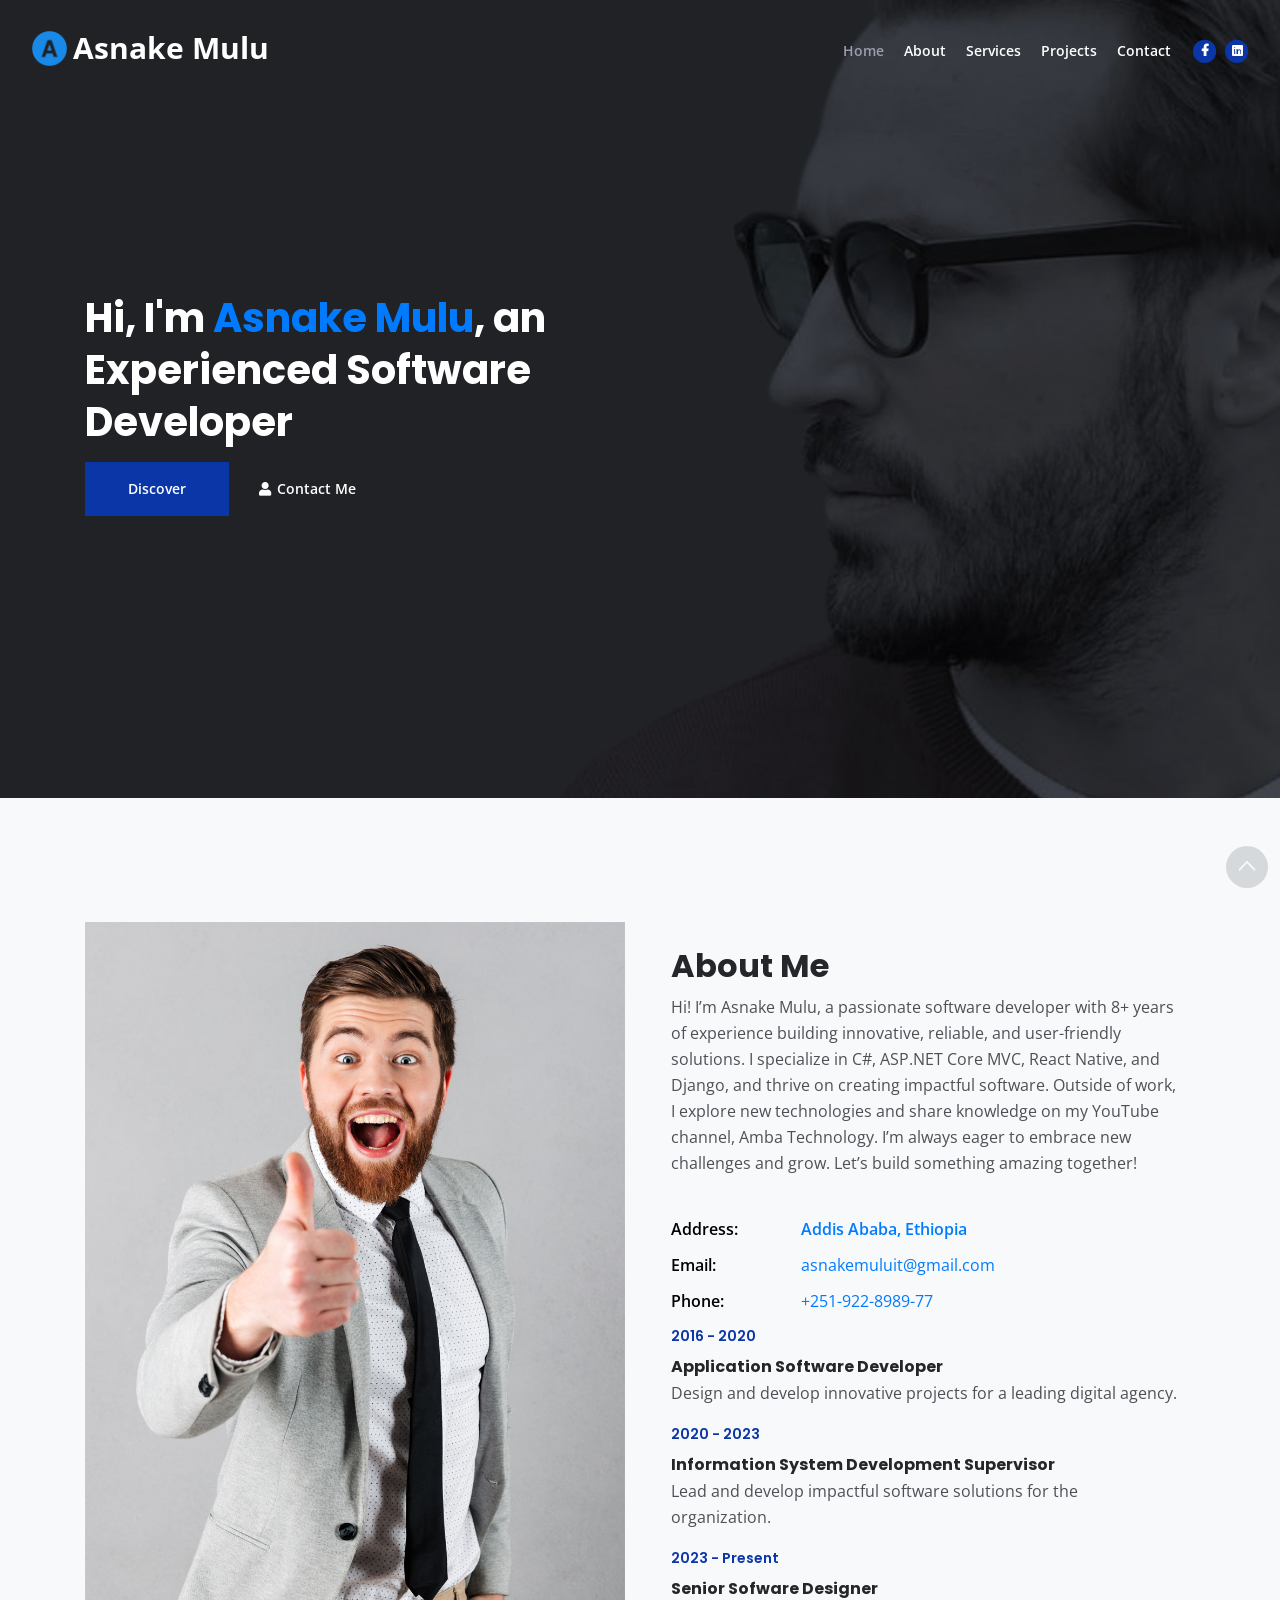
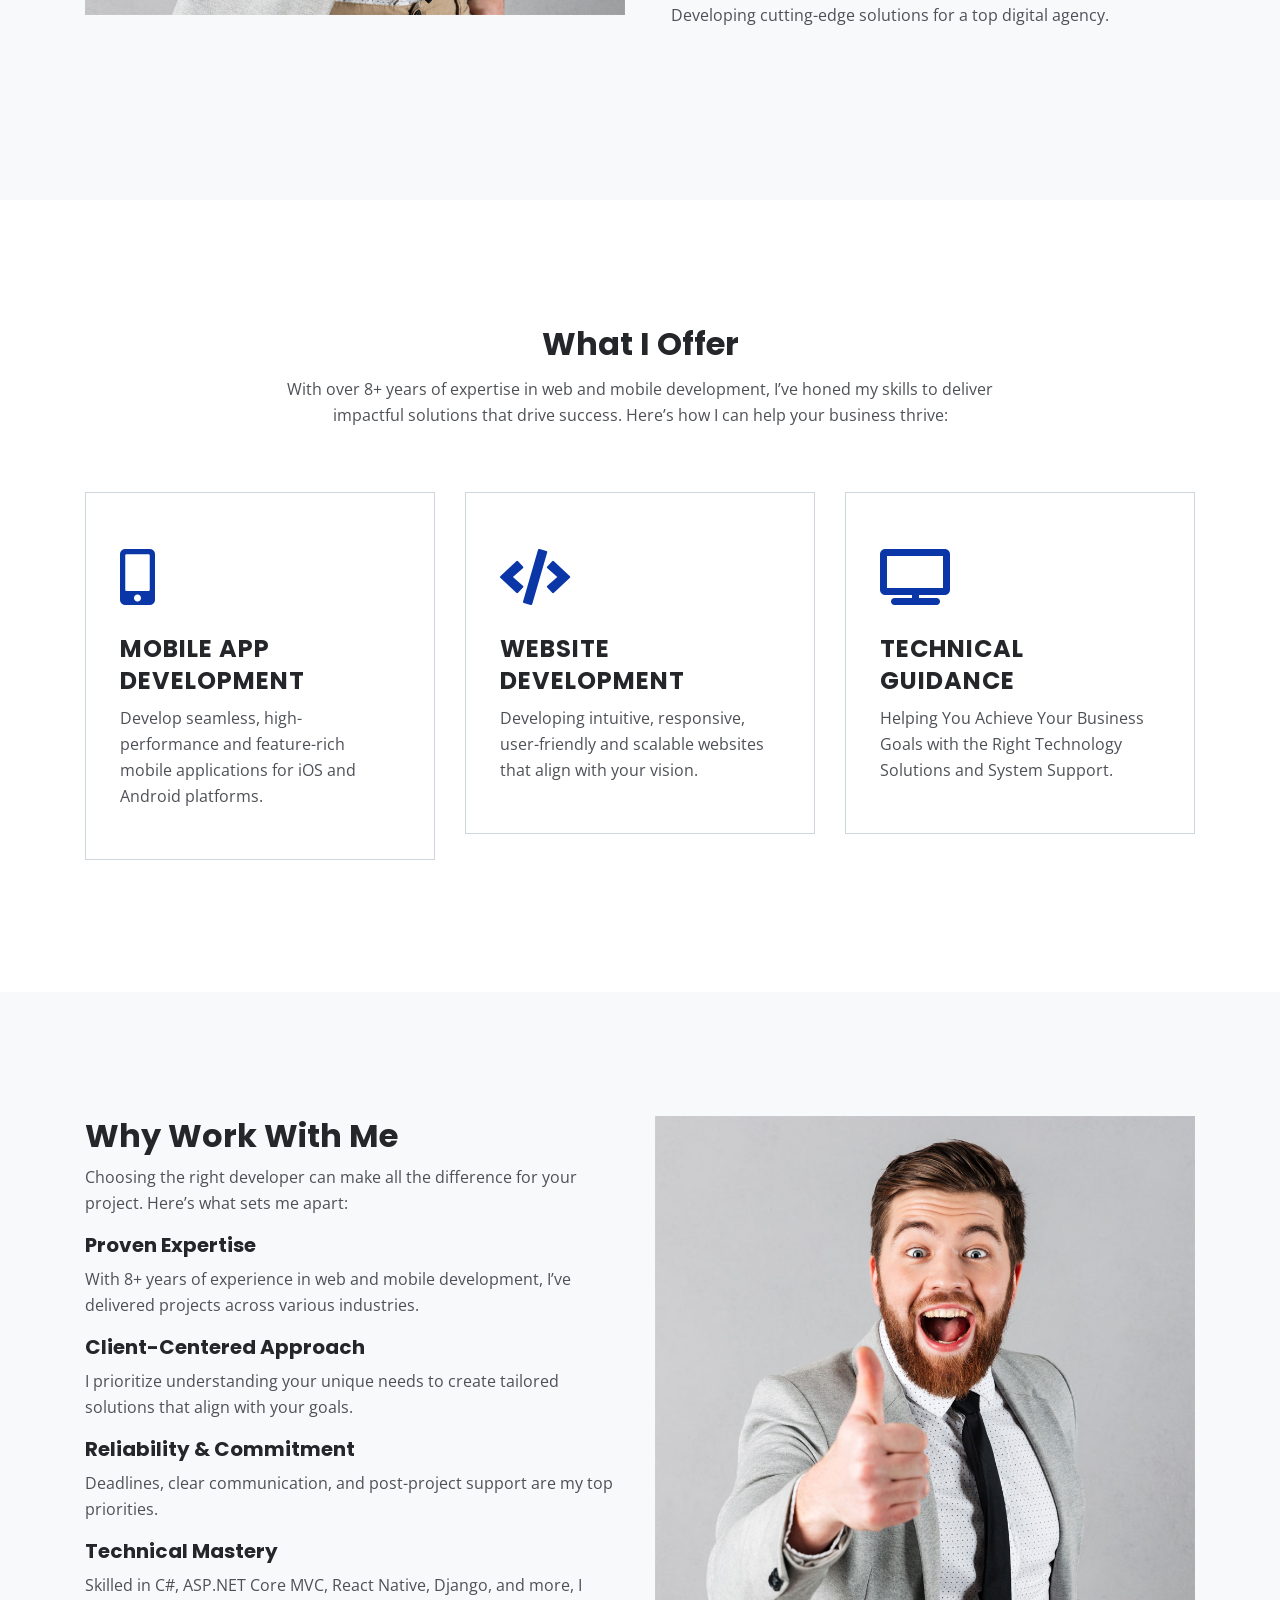
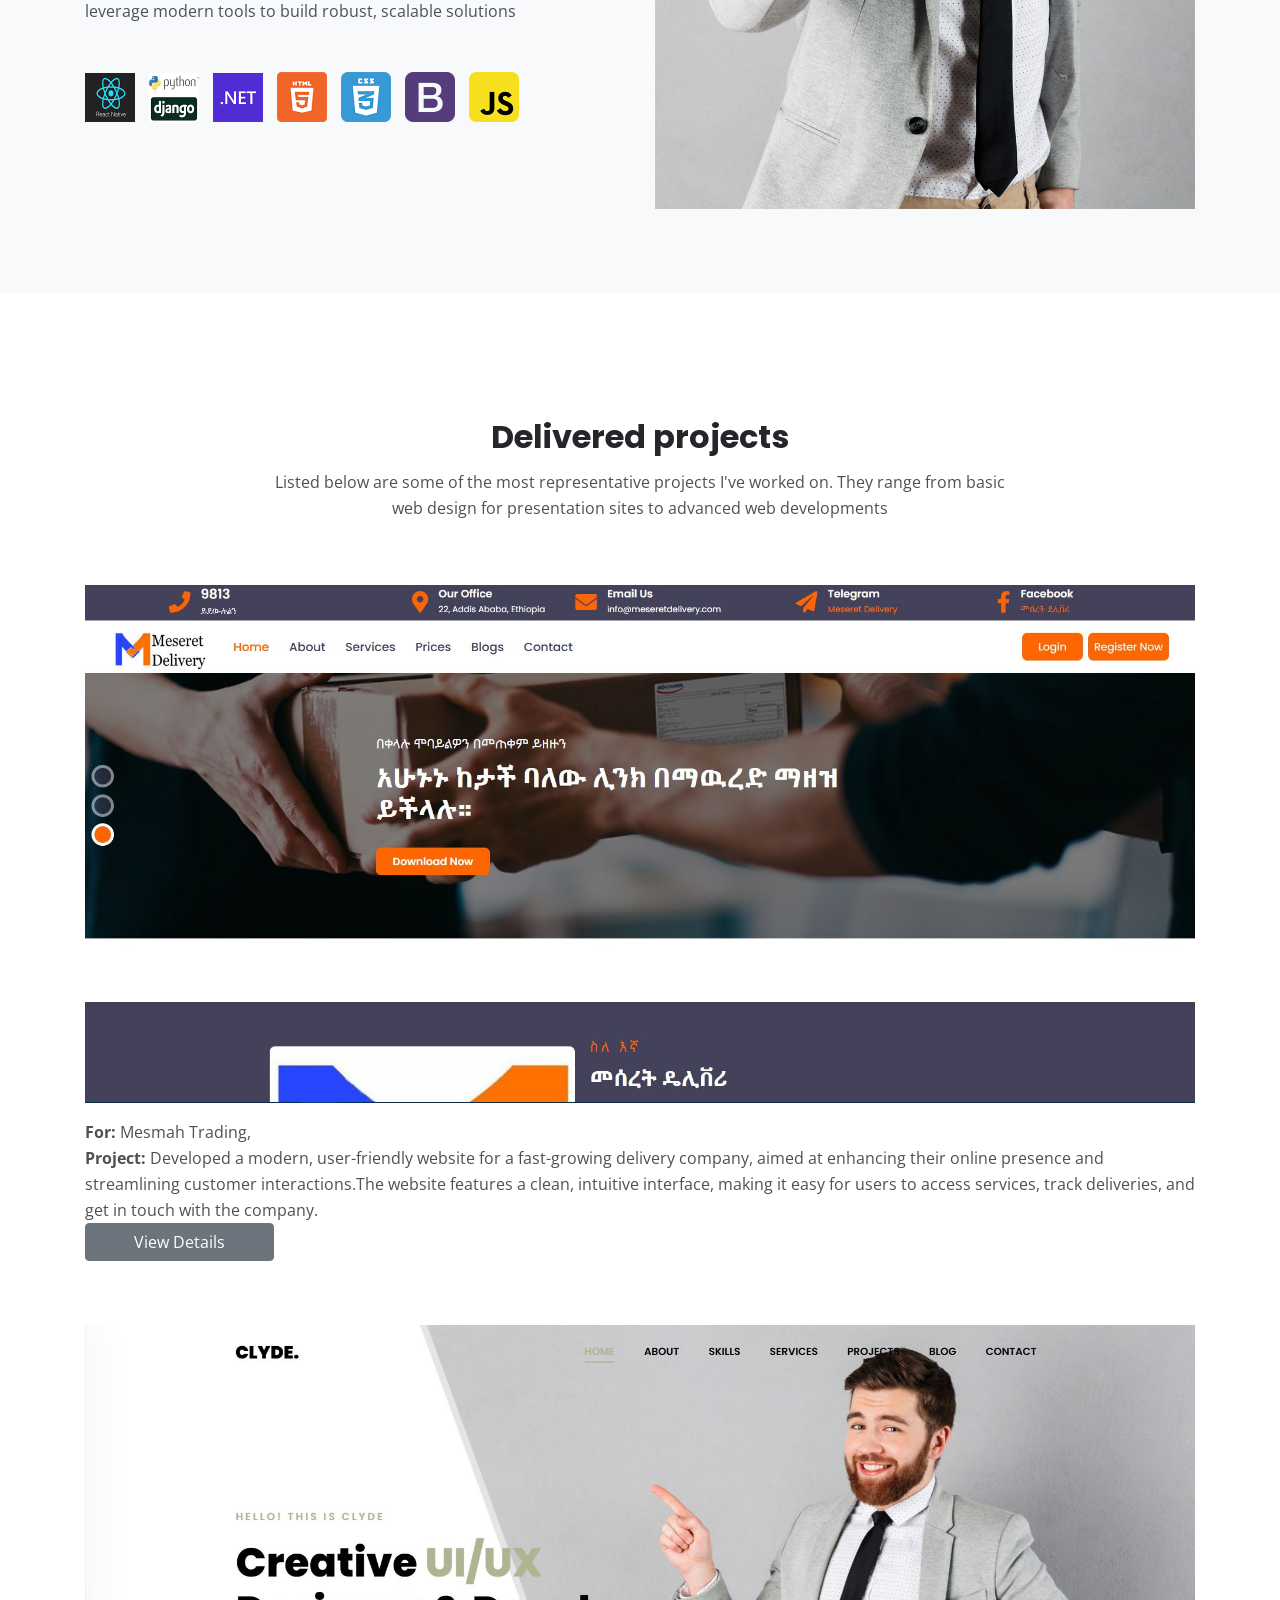
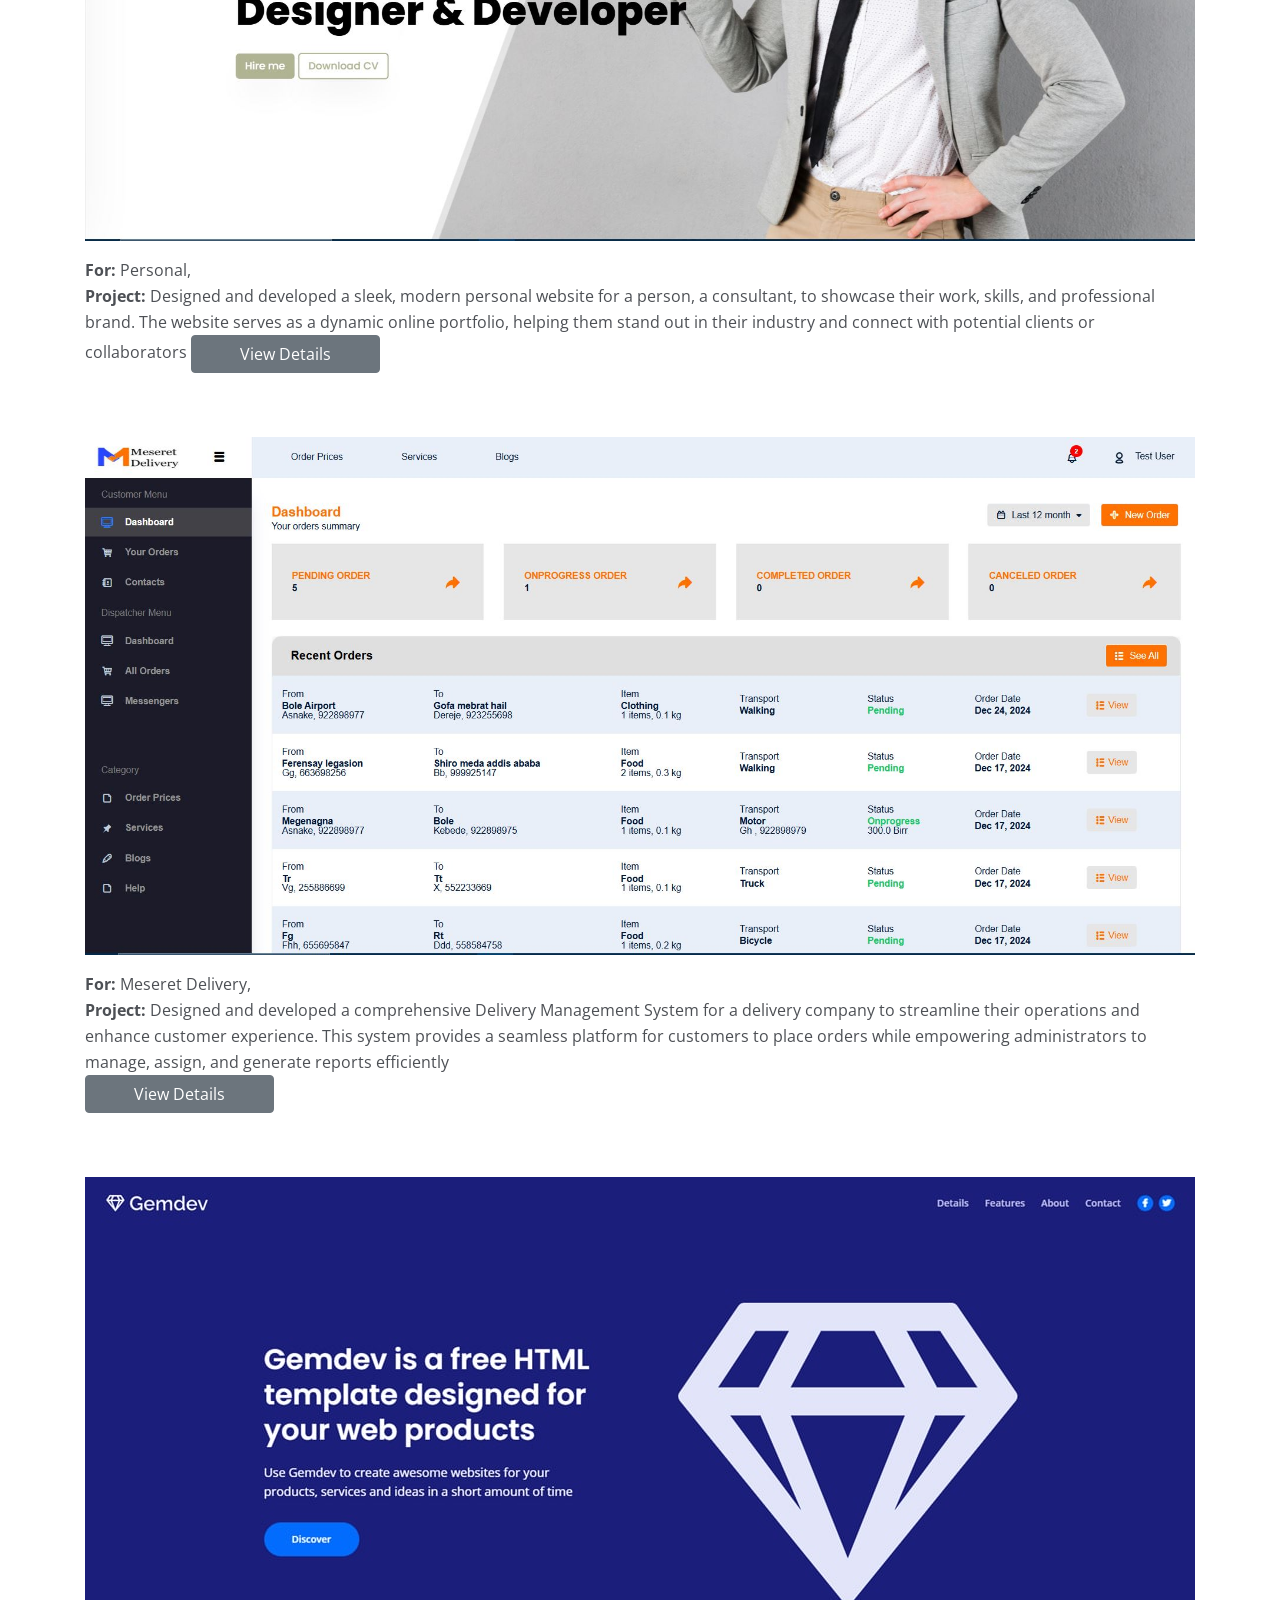
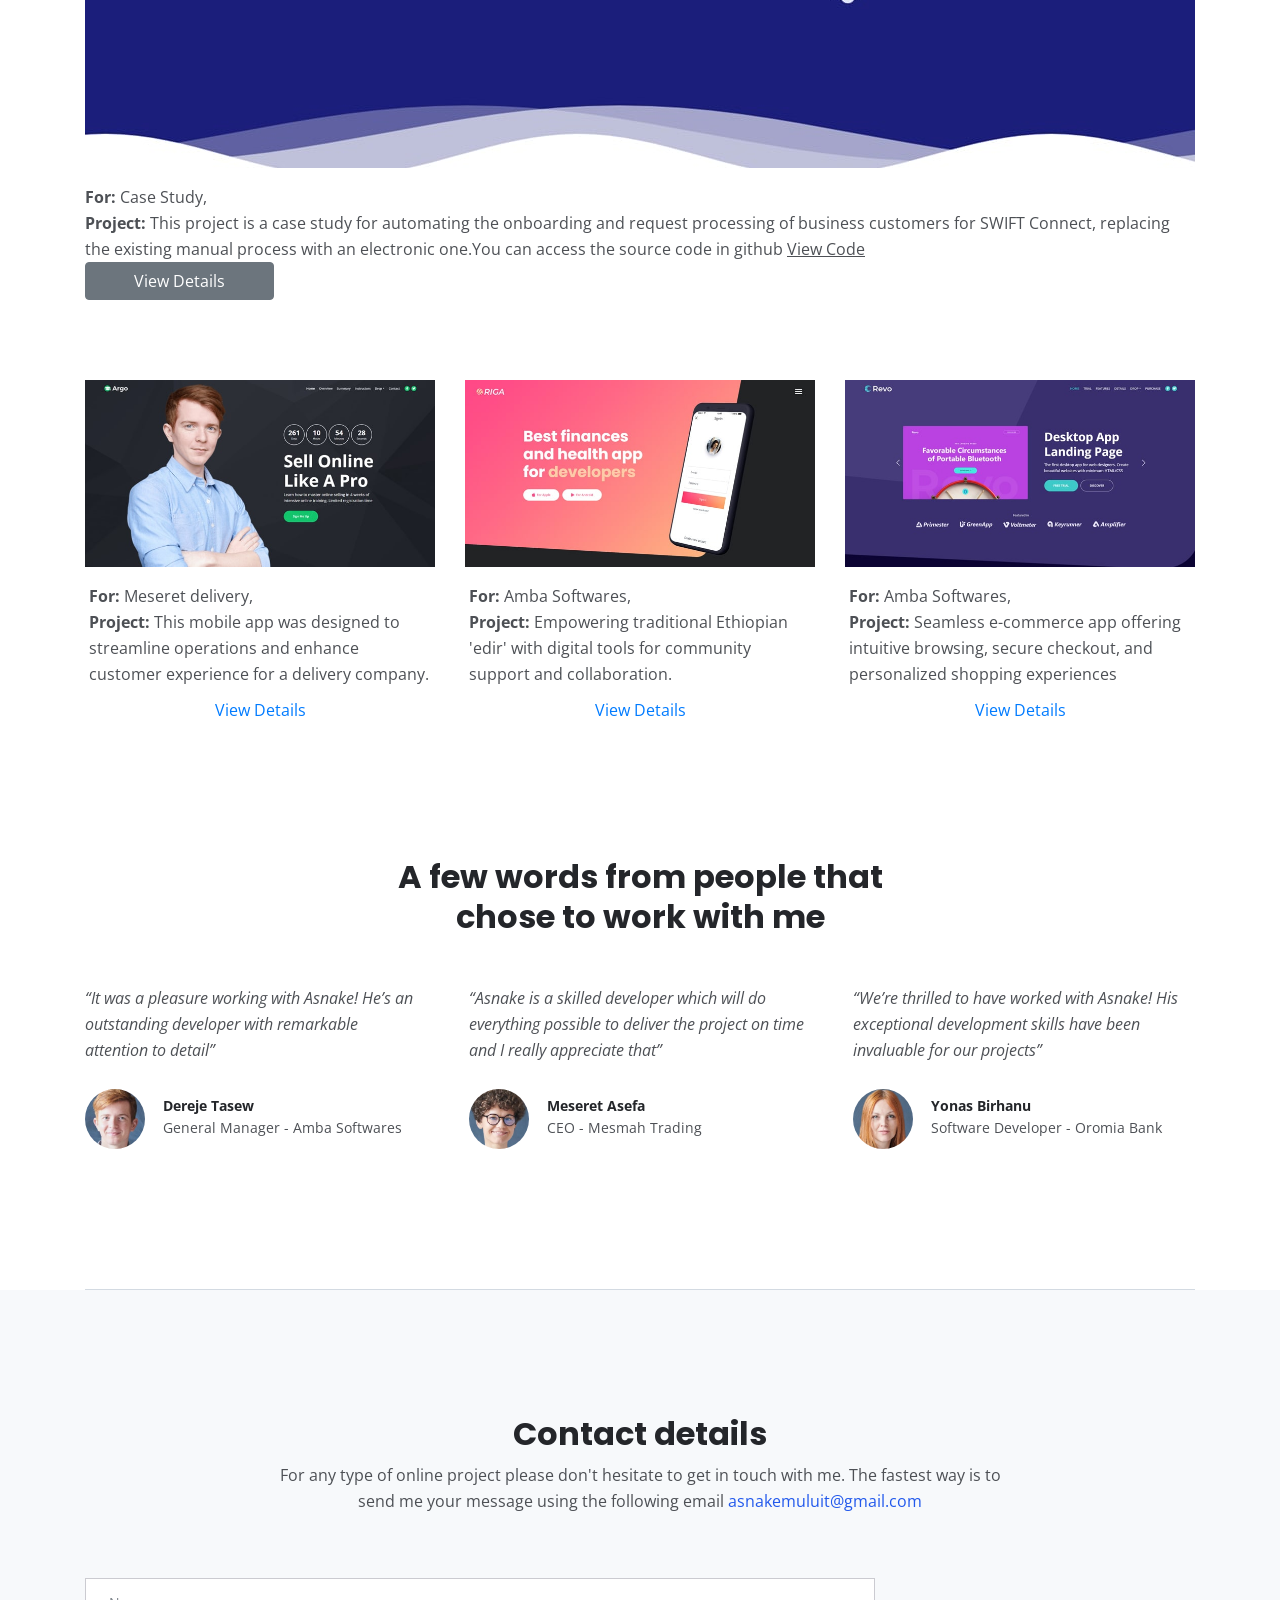
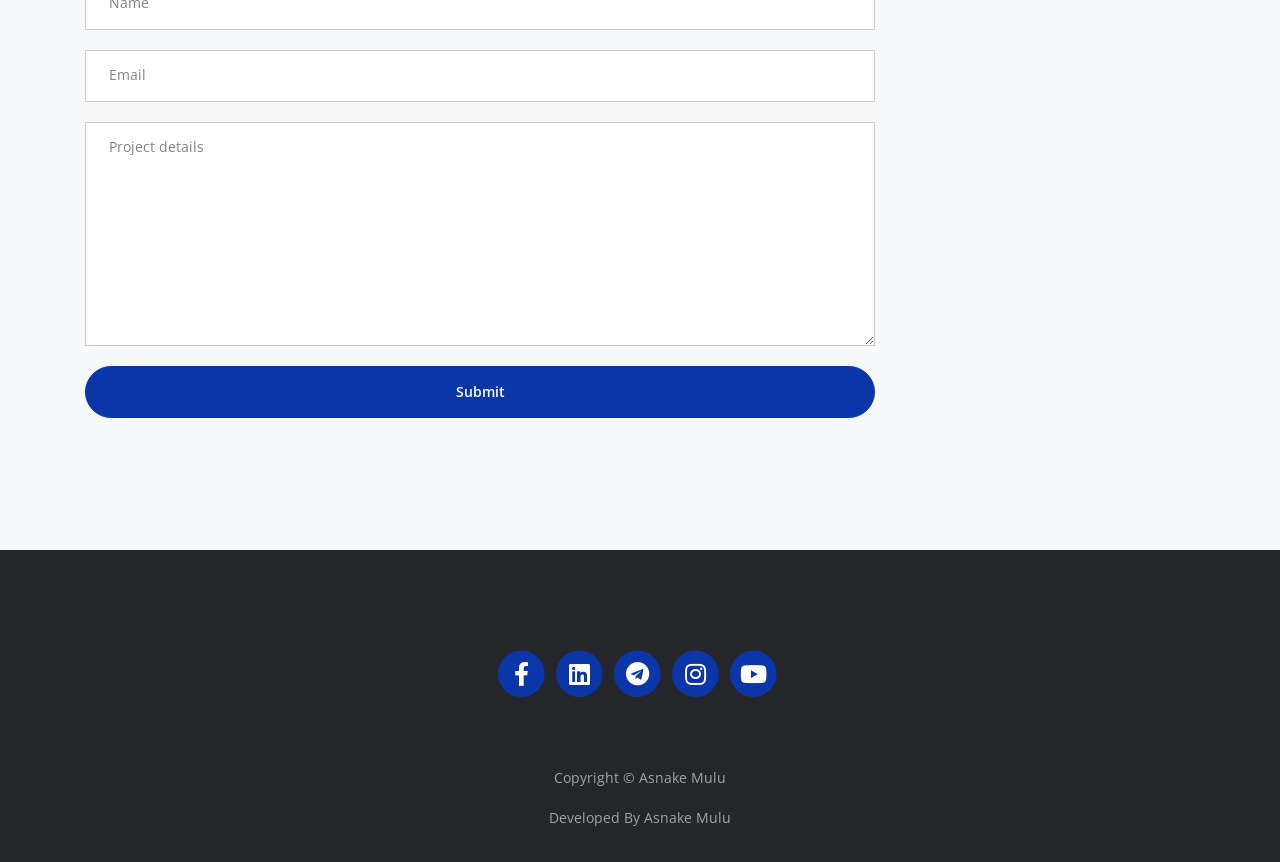
<file: index.html>
<!DOCTYPE html>
<html lang="en">

<head>
    <meta charset="utf-8">
    <meta name="viewport" content="width=device-width, initial-scale=1, shrink-to-fit=no">

    <!-- SEO Meta Tags -->
    <meta name="description" content="Your description">
    <meta name="author" content="Your name">

    <!-- OG Meta Tags to improve the way the post looks when you share the page on Facebook, Twitter, LinkedIn -->
    <meta property="og:site_name" content="" /> <!-- website name -->
    <meta property="og:site" content="" /> <!-- website link -->
    <meta property="og:title" content="" /> <!-- title shown in the actual shared post -->
    <meta property="og:description" content="" /> <!-- description shown in the actual shared post -->
    <meta property="og:image" content="" /> <!-- image link, make sure it's jpg -->
    <meta property="og:url" content="" /> <!-- where do you want your post to link to -->
    <meta name="twitter:card" content="summary_large_image"> <!-- to have large image post format in Twitter -->

    <!-- Webpage Title -->
    <title>Asnake Mulu</title>

    <!-- Styles -->
    <link rel="preconnect" href="https://fonts.gstatic.com">
    <link
        href="https://fonts.googleapis.com/css2?family=Open+Sans:ital,wght@0,400;0,600;0,700;1,400&family=Poppins:wght@600&display=swap"
        rel="stylesheet">
    <link href="css/bootstrap.css" rel="stylesheet">
    <link href="css/fontawesome-all.css" rel="stylesheet">
    <link href="css/styles.css" rel="stylesheet">

    <!-- Favicon  -->
    <link rel="icon" href="images/favicon.png">

    <script src="https://code.jquery.com/jquery-3.6.0.min.js"></script>
</head>

<body data-spy="scroll" data-target=".fixed-top">

    <!-- Navigation -->
    <nav class="navbar navbar-expand-lg fixed-top navbar-dark">
        <div class="container">

            <!-- Image Logo -->
            <!-- <a class="navbar-brand logo-image" href="index.html"><img src="images/logo.svg" alt="alternative">Asnake Mulu</a> -->

            <!-- Text Logo - Use this if you don't have a graphic logo -->
            <a class="navbar-brand logo-text page-scroll logo-image" href="index.html"><img src="images/logo.png"
                    alt="alternative">Asnake Mulu</a>

            <button class="navbar-toggler p-0 border-0" type="button" data-toggle="offcanvas">
                <span class="navbar-toggler-icon"></span>
            </button>

            <div class="navbar-collapse offcanvas-collapse" id="navbarsExampleDefault">
                <ul class="navbar-nav ml-auto">
                    <li class="nav-item">
                        <a class="nav-link page-scroll" href="#header">Home <span class="sr-only">(current)</span></a>
                    </li>
                    <li class="nav-item">
                        <a class="nav-link page-scroll" href="#about">About</a>
                    </li>
                    <li class="nav-item">
                        <a class="nav-link page-scroll" href="#services">Services</a>
                    </li>
                    <li class="nav-item ">
                        <a class="nav-link page-scroll" href="#projects">Projects</a>
                    </li>
                    <li class="nav-item">
                        <a class="nav-link page-scroll" href="#contact">Contact</a>
                    </li>
                </ul>
                <span class="nav-item social-icons">
                    <span class="fa-stack">
                        <a href="#your-link">
                            <i class="fas fa-circle fa-stack-2x"></i>
                            <i class="fab fa-facebook-f fa-stack-1x"></i>
                        </a>
                    </span>
                    <span class="fa-stack">
                        <a href="#your-link">
                            <i class="fas fa-circle fa-stack-2x"></i>
                            <i class="fab fa-linkedin fa-stack-1x"></i>
                        </a>
                    </span>
                </span>
            </div> <!-- end of navbar-collapse -->
        </div> <!-- end of container -->
    </nav> <!-- end of navbar -->
    <!-- end of navigation -->


    <!-- Header -->
    <header id="header" class="header">
        <div class="container">
            <div class="row">
                <div class="col-lg-6">
                    <div class="text-container">
                        <h1 class="h1-medium text-white">Hi, I'm <span class="text-primary">Asnake Mulu</span>, an
                            Experienced Software
                            Developer
                        </h1>
                        <a class="btn-solid-lg page-scroll" href="#about">Discover</a>
                        <a class="btn-outline-lg page-scroll" href="#contact"><i class="fas fa-user"></i>Contact Me</a>
                    </div> <!-- end of text-container -->
                </div> <!-- end of col -->
            </div> <!-- end of row -->
        </div> <!-- end of container -->
    </header> <!-- end of header -->
    <!-- end of header -->

    <!-- About-->
    <div id="about" class="basic-1 bg-gray">

        <div class="container">
            <div class="row">
                <div class="col-lg-6">
                    <div class="image-container">
                        <img class="img-fluid" src="images/about-1.jpg" alt="alternative">
                    </div>
                </div>
                <div class="col-lg-6">
                    <div class="text-container second py-4">
                        <h2>About Me</h2>
                        <p>Hi! I’m Asnake Mulu, a passionate software developer with 8+ years of experience building
                            innovative, reliable, and
                            user-friendly solutions. I specialize in C#, ASP.NET Core MVC, React Native, and Django, and
                            thrive on creating
                            impactful software. Outside of work, I explore new technologies and share knowledge on my
                            YouTube channel, Amba Technology.
                            I’m always eager to embrace new challenges and grow. Let’s build something amazing together!
                        </p>
                        <ul class="about-info mt-4 px-md-0 px-2">
                            <li class="d-flex"><span>Address:</span> <span class="text-primary">Addis Ababa,
                                    Ethiopia</span></li>
                            <li class="d-flex"><span>Email:</span> <a href="mailto:asnakemuluit@gmail.com"
                                    class="text-primary text-decoration-none">asnakemuluit@gmail.com</a></li>
                            <li class="d-flex"><span>Phone: </span> <a href="tel:+251922898977"
                                    class="text-primary text-decoration-none fw-bold">+251-922-8989-77</a>
                            </li>
                        </ul>
                        <div class="time">2016 - 2020</div>
                        <h6>Application Software Developer</h6>
                        <p>Design and develop innovative projects for a leading digital agency.</p>
                        <div class="time">2020 - 2023</div>
                        <h6>Information System Development Supervisor</h6>
                        <p>Lead and develop impactful software solutions for the organization.</p>
                        <div class="time">2023 - Present</div>
                        <h6>Senior Sofware Designer</h6>
                        <p>Developing cutting-edge solutions for a top digital agency.</p>
                    </div> <!-- end of text-container -->
                </div> <!-- end of col -->
            </div> <!-- end of row -->
        </div> <!-- end of container -->
    </div> <!-- end of basic-1 -->
    <!-- end of about -->


    <!-- Services -->
    <div id="services" class="basic-2">
        <div class="container">
            <div class="row">
                <div class="col-lg-12">
                    <h2 class="h2-heading">What I Offer</h2>
                    <p class="p-heading">With over 8+ years of expertise in web and mobile development, I’ve honed my
                        skills to deliver impactful solutions that
                        drive success. Here’s how I can help your business thrive:</p>
                </div> <!-- end of col -->
            </div> <!-- end of row -->
            <div class="row">
                <div class="col-lg-4">
                    <div class="text-box">
                        <i class="fas fa-mobile-alt"></i>
                        <h4>MOBILE APP DEVELOPMENT</h4>
                        <p>Develop seamless, high-performance and feature-rich mobile applications for iOS and Android
                            platforms.</p>
                    </div> <!-- end of text-box -->
                </div> <!-- end of col -->
                <div class="col-lg-4">
                    <div class="text-box">
                        <i class="fas fa-code"></i>
                        <h4>WEBSITE DEVELOPMENT</h4>
                        <p>Developing intuitive, responsive, user-friendly and scalable websites that align with your
                            vision.</p>
                    </div> <!-- end of text-box -->
                </div> <!-- end of col -->
                <div class="col-lg-4">
                    <div class="text-box">
                        <i class="fas fa-tv"></i>
                        <h4>TECHNICAL GUIDANCE</h4>
                        <p>Helping You Achieve Your Business Goals with the Right Technology Solutions and System
                            Support.</p>
                    </div> <!-- end of text-box -->
                </div> <!-- end of col -->
            </div> <!-- end of row -->
        </div> <!-- end of container -->
    </div> <!-- end of basic-2 -->
    <!-- end of services -->


    <!-- Details -->
    <div id="services" class="basic-2 bg-gray">
        <div class="container">
            <div class="row">
                <div class="col-lg-6">

                    <!-- Text Container -->
                    <div class="text-container">
                        <h2>Why Work With Me</h2>
                        <p>Choosing the right developer can make all the difference for your project. Here’s what sets
                            me apart:</p>
                        <h5>Proven Expertise</h5>
                        <p>With 8+ years of experience in web and mobile development, I’ve delivered projects across
                            various industries.</p>
                        <h5>Client-Centered Approach</h5>
                        <p>I prioritize understanding your unique needs to create tailored solutions that align with
                            your goals.</p>
                        <h5>Reliability & Commitment</h5>
                        <p>Deadlines, clear communication, and post-project support are my top priorities.</p>
                        <h5>Technical Mastery</h5>
                        <p>Skilled in C#, ASP.NET Core MVC, React Native, Django, and more, I leverage modern tools to
                            build
                            robust, scalable solutions</p>

                        <div class="icons-container">
                            <img src="images/details-icon-react.png" alt="alternative">
                            <img src="images/details-icon-django.png" alt="alternative">
                            <img src="images/details-icon-net.png" alt="alternative">
                            <img src="images/details-icon-html.png" alt="alternative">
                            <img src="images/details-icon-css.png" alt="alternative">
                            <img src="images/details-icon-bootstrap.png" alt="alternative">
                            <img src="images/details-icon-javascript.png" alt="alternative">
                        </div> <!-- end of icons-container -->
                    </div> <!-- end of text-container -->
                    <!-- end of text container -->

                </div> <!-- end of col -->
                <div class="col-lg-6">
                    <div class="image-container">
                        <img class="img-fluid" src="images/about-1.jpg" alt="alternative">
                    </div>
                </div> <!-- end of col -->
            </div> <!-- end of row -->
        </div> <!-- end of container -->
    </div> <!-- end of split -->
    <!-- end of details -->



    <!-- Projects -->
    <div id="projects" class="basic-3">
        <div class="container">
            <div class="row">
                <div class="col-lg-12">
                    <h2 class="h2-heading">Delivered projects</h2>
                    <p class="p-heading">Listed below are some of the most representative projects I've worked on. They
                        range from basic web design for presentation sites to advanced web developments</p>
                </div> <!-- end of col -->
            </div> <!-- end of row -->
            <div class="row">
                <div class="col-lg-12">
                    <div class="text-container">
                        <div class="image-container">
                            <a href="project.html">
                                <img class="img-fluid" src="images/project-1.jpg" alt="alternative">
                            </a>
                        </div> <!-- end of image-container -->
                        <p><strong>For:</strong> Mesmah Trading,<br>
                            <strong>Project:</strong> Developed a modern, user-friendly website for a fast-growing
                            delivery company, aimed at enhancing their online presence
                            and streamlining customer interactions.The website features a clean, intuitive interface,
                            making it easy for users to access services, track deliveries, and
                            get in touch with the company. <br>
                            <a class=" btn btn-secondary px-5 text-decoration-none" href="project.html">View Details</a>
                        </p>
                    </div> <!-- end of text-container -->
                    <div class="text-container">
                        <div class="image-container">
                            <a href="project.html">
                                <img class="img-fluid" src="images/project-2.jpg" alt="alternative">
                            </a>
                        </div> <!-- end of image-container -->
                        <p><strong>For:</strong> Personal, <br>
                            <strong>Project:</strong> Designed and developed a sleek, modern personal website for a
                            person, a consultant,
                            to showcase their work, skills, and professional brand. The website serves as a dynamic
                            online portfolio, helping them stand out in their industry and connect with potential
                            clients or collaborators
                            <a class="btn btn-secondary px-5 text-decoration-none" href="project.html">View Details</a>
                        </p>
                    </div> <!-- end of text-container -->
                    <div class="text-container">
                        <div class="image-container">
                            <a href="project.html">
                                <img class="img-fluid" src="images/project-3.jpg" alt="alternative">
                            </a>
                        </div> <!-- end of image-container -->
                        <p><strong>For:</strong> Meseret Delivery, <br>
                            <strong>Project:</strong> Designed and developed a comprehensive Delivery Management System
                            for a delivery company to streamline their operations
                            and enhance customer experience. This system provides a seamless platform for customers to
                            place orders while empowering
                            administrators to manage, assign, and generate reports efficiently <br>
                            <a class="btn btn-secondary px-5 text-decoration-none" href="project.html">View Details</a>
                        </p>
                    </div> <!-- end of text-container -->
                    <div class="text-container">
                        <div class="image-container">
                            <a href="project.html">
                                <img class="img-fluid" src="images/project-4.jpg" alt="alternative">
                            </a>
                        </div> <!-- end of image-container -->
                        <p><strong>For:</strong> Case Study, <br>
                            <strong>Project:</strong> This project is a case study for automating the onboarding and
                            request processing of business customers for SWIFT
                            Connect, replacing the existing manual process with an electronic one.You can access the
                            source code in github <a href="https://github.com/AsnakeMulu/SwiftConnect">View Code</a><br>
                            <a class="btn btn-secondary px-5 text-decoration-none" href="project.html">View Details</a>
                        </p>
                    </div> <!-- end of text-container -->
                </div> <!-- end of col -->
            </div> <!-- end of row -->
        </div> <!-- end of container -->
    </div> <!-- end of basic-3 -->
    <!-- end of projects -->


    <!-- Works -->
    <div class="basic-4">
        <div class="container">
            <div class="row">
                <div class="col-lg-4">
                    <div class="text-container text-center">
                        <div class="image-container">
                            <a href="project.html">
                                <img class="img-fluid" src="images/work-1.jpg" alt="alternative">
                            </a>
                        </div> <!-- end of image-container -->
                        <p class="text-left m-1"><strong>For:</strong> Meseret delivery, <br>
                            <strong>Project:</strong> This mobile app was designed to streamline operations and enhance
                            customer experience for a delivery company.
                        </p>
                        <a class="btn btn-link" href="project.html">View Details</a>
                    </div> <!-- end of text-container -->
                </div> <!-- end of col -->
                <div class="col-lg-4">
                    <div class="text-container text-center">
                        <div class="image-container">
                            <a href="project.html">
                                <img class="img-fluid" src="images/work-2.jpg" alt="alternative">
                            </a>
                        </div> <!-- end of image-container -->
                        <p class="text-left m-1"><strong>For:</strong> Amba Softwares, <br>
                            <strong>Project:</strong> Empowering traditional Ethiopian 'edir' with digital tools for
                            community support and collaboration.
                        </p>
                        <a class="btn btn-link" href="project.html">View Details</a>
                    </div> <!-- end of text-container -->
                </div> <!-- end of col -->
                <div class="col-lg-4">
                    <div class="text-container text-center">
                        <div class="image-container">
                            <a href="project.html">
                                <img class="img-fluid" src="images/work-3.jpg" alt="alternative">
                            </a>
                        </div> <!-- end of image-container -->
                        <p class="text-left m-1"><strong>For:</strong> Amba Softwares, <br>
                            <strong>Project:</strong> Seamless e-commerce app offering intuitive browsing, secure
                            checkout, and personalized shopping experiences
                        </p>
                        <a class="btn btn-link" href="project.html">View Details</a>
                    </div> <!-- end of text-container -->
                </div> <!-- end of col -->
            </div> <!-- end of row -->
        </div> <!-- end of row -->
    </div> <!-- end of container -->
    </div> <!-- end of basic-4 -->
    <!-- end of works -->


    <!-- Testimonials -->
    <div class="cards-1">
        <div class="container">
            <div class="row">
                <div class="col-lg-12">
                    <h2 class="h2-heading">A few words from people that chose to work with me</h2>
                </div> <!-- end of col -->
            </div> <!-- end of row -->
            <div class="row">
                <div class="col-lg-12">
                    <!-- Card -->
                    <div class="card">
                        <div class="card-body">
                            <p class="testimonial-text">“It was a pleasure working with Asnake! He’s an outstanding
                                developer with remarkable attention to detail”</p>
                            <div class="details">
                                <img src="images/testimonial-2.jpg" alt="alternative">
                                <div class="text">
                                    <div class="testimonial-author">Dereje Tasew</div>
                                    <div class="occupation">General Manager - Amba Softwares</div>
                                </div> <!-- end of text -->
                            </div> <!-- end of testimonial-details -->
                        </div>
                    </div>
                    <!-- end of card -->

                    <!-- Card -->
                    <div class="card">
                        <div class="card-body">
                            <p class="testimonial-text">“Asnake is a skilled developer which will do everything possible
                                to deliver the project on time and I really appreciate that”</p>
                            <div class="details">
                                <img src="images/testimonial-1.jpg" alt="alternative">
                                <div class="text">
                                    <div class="testimonial-author">Meseret Asefa</div>
                                    <div class="occupation">CEO - Mesmah Trading</div>
                                </div> <!-- end of text -->
                            </div> <!-- end of testimonial-details -->
                        </div>
                    </div>
                    <!-- end of card -->

                    <!-- Card -->
                    <div class="card">
                        <div class="card-body">
                            <p class="testimonial-text">“We’re thrilled to have worked with Asnake! His exceptional
                                development skills have been invaluable for our
                                projects”</p>
                            <div class="details">
                                <img src="images/testimonial-3.jpg" alt="alternative">
                                <div class="text">
                                    <div class="testimonial-author">Yonas Birhanu</div>
                                    <div class="occupation">Software Developer - Oromia Bank</div>
                                </div> <!-- end of text -->
                            </div> <!-- end of testimonial-details -->
                        </div>
                    </div>
                    <!-- end of card -->

                </div> <!-- end of col -->
            </div> <!-- end of row -->
        </div> <!-- end of container -->
    </div> <!-- end of cards-1 -->
    <!-- end of testimonials -->


    <!-- Section Divider -->
    <div class="container">
        <div class="row">
            <div class="col-lg-12">
                <hr class="section-divider">
            </div> <!-- end of col -->
        </div> <!-- end of row -->
    </div> <!-- end of container -->
    <!-- end of section divider -->


    <!-- Contact -->
    <div id="contact" class="form-1 bg-gray">
        <div class="container">
            <div class="row">
                <div class="col-lg-12">
                    <h2>Contact details</h2>
                    <p class="p-heading">For any type of online project please don't hesitate to get in touch with me.
                        The fastest way is to send me your message using the following email
                        <a class="blue no-line" href="mailto:asnakemuluit@email.com">asnakemuluit@gmail.com</a>
                    </p>
                </div> <!-- end of col -->
            </div> <!-- end of row -->
            <div class="row">
                <div class="col-lg-8">

                    <!-- Contact Form -->
                    <form method="post" id="contactForm"> <!-- action="https://formspree.io/f/mvgzqrdd" -->
                        <div class="form-group">
                            <input type="text" name="name" class="form-control-input" id="cname" required>
                            <label class="label-control" for="cname">Name</label>
                        </div>
                        <div class="form-group">
                            <input type="email" name="email" class="form-control-input" id="cemail" required>
                            <label class="label-control" for="cemail">Email</label>
                        </div>
                        <div class="form-group">
                            <textarea name="message" class="form-control-textarea" id="cmessage" required></textarea>
                            <label class="label-control" for="cmessage">Project details</label>
                        </div>
                        <div class="form-group">
                            <button type="submit" class="form-control-submit-button">Submit</button>
                        </div>
                    </form>
                    <!-- end of contact form -->

                    <p id="success-message" style="display: none; color: green;">Message sent successfully!</p>

                </div> <!-- end of col -->
                <div class="col-lg-4">

                </div>
            </div> <!-- end of row -->
        </div> <!-- end of container -->
    </div> <!-- end of form-1 -->
    <!-- end of contact -->


    <!-- Footer -->
    <div class="footer bg-gray">
        <div class="container">
            <div class="row">
                <div class="col-lg-12">
                    <div class="social-container">
                        <span class="fa-stack">
                            <a href="#your-link">
                                <i class="fas fa-circle fa-stack-2x"></i>
                                <i class="fab fa-facebook-f fa-stack-1x"></i>
                            </a>
                        </span>
                        <span class="fa-stack">
                            <a href="#your-link">
                                <i class="fas fa-circle fa-stack-2x"></i>
                                <i class="fab fa-linkedin fa-stack-1x"></i>
                            </a>
                        </span>
                        <span class="fa-stack">
                            <a href="#your-link">
                                <i class="fas fa-circle fa-stack-2x"></i>
                                <i class="fab fa-telegram fa-stack-1x"></i>
                            </a>
                        </span>
                        <span class="fa-stack">
                            <a href="#your-link">
                                <i class="fas fa-circle fa-stack-2x"></i>
                                <i class="fab fa-instagram fa-stack-1x"></i>
                            </a>
                        </span>
                        <span class="fa-stack">
                            <a href="#your-link">
                                <i class="fas fa-circle fa-stack-2x"></i>
                                <i class="fab fa-youtube fa-stack-1x"></i>
                            </a>
                        </span>
                    </div> <!-- end of social-container -->
                </div> <!-- end of col -->
            </div> <!-- end of row -->
        </div> <!-- end of container -->
    </div> <!-- end of footer -->
    <!-- end of footer -->


    <!-- Copyright -->
    <div class="copyright bg-gray">
        <div class="container">
            <div class="row">
                <div class="col-lg-12">
                    <p class="p-small">Copyright © <a class="no-line" href="#your-link">Asnake Mulu</a></p>
                </div> <!-- end of col -->
            </div> <!-- enf of row -->
        </div> <!-- end of container -->

        <div class="container">
            <div class="row">
                <div class="col-lg-12">
                    <p class="p-small">Developed By <a class="no-line" href="https://themewagon.com/">Asnake Mulu</a>
                    </p>
                </div> <!-- end of col -->
            </div> <!-- enf of row -->
        </div> <!-- end of container -->

    </div> <!-- end of copyright -->
    <!-- end of copyright -->

    <script>
        $(document).ready(function () {
            $("#contactForm").submit(function (event) {
                event.preventDefault(); // Prevent default form submission

                $.ajax({
                    url: "https://formspree.io/f/mvgzqrdd", // Replace with your Formspree endpoint
                    method: "POST",
                    data: $(this).serialize(),
                    dataType: "json",
                    success: function (response) {
                        $("#success-message").fadeIn(); // Show success message
                        $("#contact-form")[0].reset(); // Clear form fields
                    },
                    error: function (error) {
                        console.log("Error:", error);
                    }
                });
            });
        });
    </script>
    <!-- Scripts -->
    <script src="js/jquery.min.js"></script> <!-- jQuery for Bootstrap's JavaScript plugins -->
    <script src="js/bootstrap.min.js"></script> <!-- Bootstrap framework -->
    <script src="js/jquery.easing.min.js"></script> <!-- jQuery Easing for smooth scrolling between anchors -->
    <script src="js/scripts.js"></script> <!-- Custom scripts -->
</body>

</html>
</file>
<file: css/styles.css>
/* Description: Master CSS file */

/*****************************************
Table Of Contents:
- General Styles
- Navigation
- Header
- About
- Services
- Details
- Projects
- Works
- Testimonials
- Questions
- Contact
- Footer 
- Copyright
- Back To Top Button
- Extra Pages
- Media Queries
******************************************/

/*****************************************
Colors:
- Backgrounds, navbar - black #24262a
- Backgrounds - light gray #f7f9fb
- Buttons, icons - blue #0b36a8
- Headings text - black #24262a
- Body text - dark gray #4d5055
******************************************/


/**************************/
/*     General Styles     */
/**************************/
body,
html {
    width: 100%;
	height: 100%;
}

body, p {
	color: #4d5055; 
	font: 400 1rem/1.625rem "Open Sans", sans-serif;
}

h1 {
	color: #24262a;
	font-weight: 700;
	font-size: 2.5rem;
	line-height: 3.25rem;
	font-family: "Poppins"
}

h2 {
	color: #24262a;
	font-weight: 700;
	font-size: 2rem;
	line-height: 2.5rem;
	font-family: "Poppins"
}

h3 {
	color: #24262a;
	font-weight: 700;
	font-size: 1.75rem;
	line-height: 2.25rem;
	font-family: "Poppins"
}

h4 {
	color: #24262a;
	font-weight: 700;
	font-size: 1.5rem;
	line-height: 2rem;
	font-family: "Poppins"
}

h5 {
	color: #24262a;
	font-weight: 700;
	font-size: 1.25rem;
	line-height: 1.625rem;
	font-family: "Poppins"
}

h6 {
	color: #24262a;
	font-weight: 700;
	font-size: 1rem;
	line-height: 1.375rem;
	font-family: "Poppins"
}

.p-large {
	font-size: 1.125rem;
	line-height: 1.75rem;
}

.p-small {
	font-size: 0.875rem;
	line-height: 1.5rem;
}

.testimonial-text {
	font-style: italic;
}

.testimonial-author {
	font-weight: 700;
	font-size: 1rem;
	line-height: 1.5rem;
}

.li-space-lg li {
	margin-bottom: 0.5rem;
}

a {
	color: #4d5055;
	text-decoration: underline;
}

a:hover {
	color: #4d5055;
	text-decoration: underline;
}

.no-line {
	text-decoration: none;
}

.no-line:hover {
	text-decoration: none;
}

.blue {
	color: #2259ec;
}

.bg-gray {
	background-color: #f7f9fb;
}

.section-divider {
	display: block;
	height: 1px;
	margin: 0;
	border: none;
	background-color: #d3dae2;
}

.btn-solid-reg {
	display: inline-block;
	padding: 1.375rem 2.25rem 1.375rem 2.25rem;
	border: 1px solid #0b36a8;
	background-color: #0b36a8;
	color: #ffffff;
	font-weight: 600;
	font-size: 0.875rem;
	line-height: 0;
	text-decoration: none;
	transition: all 0.2s;
}

.btn-solid-reg:hover {
	background-color: transparent;
	color: #0b36a8; /* needs to stay here because of the color property of a tag */
	text-decoration: none;
}

.btn-solid-lg {
	display: inline-block;
	padding: 1.625rem 2.625rem 1.625rem 2.625rem;
	border: 1px solid #0b36a8;
	background-color: #0b36a8;
	color: #ffffff;
	font-weight: 600;
	font-size: 0.875rem;
	line-height: 0;
	text-decoration: none;
	transition: all 0.2s;
}

.btn-solid-lg:hover {
	background-color: transparent;
	color: #0b36a8; /* needs to stay here because of the color property of a tag */
	text-decoration: none;
}

.btn-outline-reg {
	display: inline-block;
	padding: 1.375rem 2.25rem 1.375rem 2.25rem;
	border: 1px solid #24262a;
	background-color: transparent;
	color: #24262a;
	font-weight: 600;
	font-size: 0.875rem;
	line-height: 0;
	text-decoration: none;
	transition: all 0.2s;
}

.btn-outline-reg:hover {
	background-color: #24262a;
	color: #ffffff;
	text-decoration: none;
}

.btn-outline-lg {
	display: inline-block;
	padding: 1.625rem 2.625rem 1.625rem 2.625rem;
	border: 1px solid #24262a;
	background-color: transparent;
	color: #24262a;
	font-weight: 600;
	font-size: 0.875rem;
	line-height: 0;
	text-decoration: none;
	transition: all 0.2s;
}

.btn-outline-lg:hover {
	background-color: #24262a;
	color: #ffffff;
	text-decoration: none;
}

.btn-outline-sm {
	display: inline-block;
	padding: 1rem 1.5rem 1rem 1.5rem;
	border: 1px solid #24262a;
	background-color: transparent;
	color: #24262a;
	font-weight: 600;
	font-size: 0.875rem;
	line-height: 0;
	text-decoration: none;
	transition: all 0.2s;
}

.btn-outline-sm:hover {
	background-color: #24262a;
	color: #ffffff;
	text-decoration: none;
}

.form-group {
	position: relative;
	margin-bottom: 1.25rem;
}

.label-control {
	position: absolute;
	top: 0.875rem;
	left: 1.5rem;
	color: #7d838a;
	opacity: 1;
	font-size: 0.875rem;
	line-height: 1.375rem;
	cursor: text;
	transition: all 0.2s ease;
}

.form-control-input:focus + .label-control,
.form-control-input.notEmpty + .label-control,
.form-control-textarea:focus + .label-control,
.form-control-textarea.notEmpty + .label-control {
	top: 0.125rem;
	color: #4d5055;
	opacity: 1;
	font-size: 0.75rem;
	font-weight: 700;
}

.form-control-input,
.form-control-select {
	display: block; /* needed for proper display of the label in Firefox, IE, Edge */
	width: 100%;
	padding-top: 1.125rem;
	padding-bottom: 0.125rem;
	padding-left: 1.5rem;
	border: 1px solid #cbcbd1;
	background-color: #ffffff;
	color: #4d5055;
	font-size: 0.875rem;
	line-height: 1.875rem;
	transition: all 0.2s;
	-webkit-appearance: none; /* removes inner shadow on form inputs on ios safari */
}

.form-control-select {
	padding-top: 0.5rem;
	padding-bottom: 0.5rem;
	height: 3.25rem;
	color: #7d838a;
}

select {
    /* you should keep these first rules in place to maintain cross-browser behavior */
    -webkit-appearance: none;
	-moz-appearance: none;
	-ms-appearance: none;
    -o-appearance: none;
    appearance: none;
    background-image: url('../images/down-arrow.png');
    background-position: 96% 50%;
    background-repeat: no-repeat;
    outline: none;
}

.form-control-textarea {
	display: block; /* used to eliminate a bottom gap difference between Chrome and IE/FF */
	width: 100%;
	height: 14rem; /* used instead of html rows to normalize height between Chrome and IE/FF */
	padding-top: 1.5rem;
	padding-left: 1.3125rem;
	border: 1px solid #cbcbd1;
	background-color: #ffffff;
	color: #4d5055;
	font-size: 0.875rem;
	line-height: 1.5rem;
	transition: all 0.2s;
}

.form-control-input:focus,
.form-control-select:focus,
.form-control-textarea:focus {
	border: 1px solid #a1a1a1;
	outline: none; /* Removes blue border on focus */
}

.form-control-input:hover,
.form-control-select:hover,
.form-control-textarea:hover {
	border: 1px solid #a1a1a1;
}

.checkbox {
	font-size: 0.75rem;
	line-height: 1.25rem;
}

input[type='checkbox'] {
	vertical-align: -10%;
	margin-right: 0.5rem;
}

.form-control-submit-button {
	display: inline-block;
	width: 100%;
	height: 3.25rem;
	border: 1px solid #0b36a8;
	border-radius: 32px;
	background-color: #0b36a8;
	color: #ffffff;
	font-weight: 600;
	font-size: 0.875rem;
	line-height: 0;
	cursor: pointer;
	transition: all 0.2s;
}

.form-control-submit-button:hover {
	border: 1px solid #24262a;
	background-color: transparent;
	color: #24262a;
}


/**********************/
/*     Navigation     */
/**********************/
.navbar {
	background-color: #24262a;
	font-weight: 600;
	font-size: 0.875rem;
	line-height: 0.875rem;
	box-shadow: 0 1px 6px 0 rgba(0, 0, 0, 0.025);
}

.navbar .navbar-brand {
	padding-top: 0.125rem;
	padding-bottom: 0.125rem;
}

.navbar .logo-image img {
	width: 42px;
		height: 42px;
		padding-bottom: 5px;
		padding-right: 5px;
}

.navbar .logo-text {
	color: #ffffff;
	font-weight: 700;
	font-size: 1.875rem;
	line-height: 1rem;
	text-decoration: none;
}

.offcanvas-collapse {
	position: fixed;
	top: 3.25rem; /* adjusts the height between the top of the page and the offcanvas menu */
	bottom: 0;
	left: 100%;
	width: 100%;
	padding-right: 1rem;
	padding-left: 1rem;
	overflow-y: auto;
	visibility: hidden;
	background-color: #24262a;
	transition: visibility .3s ease-in-out, -webkit-transform .3s ease-in-out;
	transition: transform .3s ease-in-out, visibility .3s ease-in-out;
	transition: transform .3s ease-in-out, visibility .3s ease-in-out, -webkit-transform .3s ease-in-out;
}

.offcanvas-collapse.open {
	visibility: visible;
	-webkit-transform: translateX(-100%);
	transform: translateX(-100%);
}

.navbar .navbar-nav {
	margin-top: 0.75rem;
	margin-bottom: 0.5rem;
}

.navbar .nav-item .nav-link {
	padding-top: 0.625rem;
	padding-bottom: 0.625rem;
	color: #ffffff;
	text-decoration: none;
	transition: all 0.2s ease;
}

.navbar .nav-item.dropdown.show .nav-link,
.navbar .nav-item .nav-link:hover,
.navbar .nav-item .nav-link.active {
	color: #9c9ead;
}

/* Dropdown Menu */
.navbar .dropdown .dropdown-menu {
	animation: fadeDropdown 0.2s; /* required for the fade animation */
}

@keyframes fadeDropdown {
    0% {
        opacity: 0;
    }

    100% {
        opacity: 1;
	}
}

.navbar .dropdown-menu {
	margin-top: 0.5rem;
	margin-bottom: 0.5rem;
	border: none;
	background-color: #24262a;
}

.navbar .dropdown-item {
	padding-top: 0.5rem;
	padding-bottom: 0.5rem;
	color: #ffffff;
	font-weight: 600;
	font-size: 0.875rem;
	line-height: 0.875rem;
	text-decoration: none;
}

.navbar .dropdown-item:hover {
	background-color: #24262a;
	color: #9c9ead;
}

.navbar .dropdown-divider {
	width: 100%;
	height: 1px;
	margin: 0.5rem auto 0.5rem auto;
	border: none;
	background-color: #505050;
}
/* end of dropdown menu */

.navbar .fa-stack {
	width: 2em;
	margin-right: 0.25rem;
	font-size: 0.75rem;
}

.navbar .fa-stack-2x {
	color: #0b36a8;
	transition: all 0.2s ease;
}

.navbar .fa-stack-1x {
	color: #ffffff;
	transition: all 0.2s ease;
}

.navbar .fa-stack:hover .fa-stack-2x {
	color: #ffffff;
}

.navbar .fa-stack:hover .fa-stack-1x {
	color: #0b36a8;
}

.navbar .navbar-toggler {
	padding: 0;
	border: none;
	font-size: 1.25rem;
}


/******************/
/*     Header     */
/******************/
.header {
	padding-top: 7rem;
	padding-bottom: 5.5rem;
	background: linear-gradient(rgba(0, 0, 0, 0.1), rgba(0, 0, 0, 0.1)), url('../images/header-background.jpg') center center no-repeat;
	background-size: cover;
	text-align: center;
}

.header .h1-large {
	margin-bottom: 1.75rem;
	color: #ffffff;
}

.header .btn-solid-lg:hover {
	border: 1px solid #ffffff;
	color: #ffffff;
}

.header .btn-outline-lg {
	padding: 1.625rem 1.625rem 1.625rem 1.625rem;
	border: none;
	color: #ffffff;
}

.header .btn-outline-lg:hover {
	background: transparent;
	color: #9c9ead;
	text-decoration: none;
}

.header .btn-outline-lg .fas {
	margin-right: 0.375rem;
}


/*****************/
/*     About     */
/*****************/
.basic-1 {
	padding-top: 7.75rem;
	padding-bottom: 5.25rem;
}

.basic-1 .text-container {
	margin-bottom: 3rem;
}

.basic-1 .time {
	margin-bottom: 0.5rem;
	color: #0b36a8;
	font-weight: 600;
	font-size: 0.875rem;
	line-height: 1.5rem;
	font-family: "Poppins";
}

.basic-1 h6 {
	margin-bottom: 0.125rem;
}


/********************/
/*     Services     */
/********************/
.basic-2 {
	padding-top: 7.75rem;
	padding-bottom: 5.25rem;
}

.basic-2 .h2-heading {
	margin-bottom: 0.75rem;
	text-align: center;
}

.basic-2 .p-heading {
	margin-bottom: 4rem;
	text-align: center;
}

.basic-2 .text-box {
	margin-bottom: 3rem;
	padding: 3.5rem 1rem 2.125rem 1rem;
	border: 1px solid #cfd7de;
}

.basic-2 .fas,
.basic-2 .far {
	margin-bottom: 1.75rem;
	color: #0b36a8;
	font-size: 3.5rem;
}

.basic-2 h4 {
	letter-spacing: 1px;
}


/*******************/
/*     Details     */
/*******************/
.split .area-1 {
	height: 430px;
	background: linear-gradient(to bottom right, rgba(25, 26, 29, 0.5), rgba(25, 26, 29, 0.5)), url('../images/details-background.jpg') center center no-repeat;
	background-size: cover;
}

.split .area-2 {
	padding-top: 7.75rem;
	padding-bottom: 7.75rem;
}

.split p {
	margin-bottom: 2.25rem;
}

.icons-container {
	margin-top: 3rem;
}

.icons-container img {
	width: 50px;
	margin-right: 0.625rem;
	margin-bottom: 0.75rem;
}


/********************/
/*     Projects     */
/********************/
.basic-3 {
	padding-top: 7.75rem;
	padding-bottom: 1rem;
}

.basic-3 .h2-heading {
	margin-bottom: 0.75rem;
	text-align: center;
}

.basic-3 .p-heading {
	margin-bottom: 4rem;
	text-align: center;
}

.basic-3 .text-container {
	margin-bottom: 4rem;
}

.basic-3 .image-container {
	margin-bottom: 1rem;
}

/* Hover Animation */
.basic-3 .image-container {
	overflow: hidden;
	margin-right: auto;
	margin-left: auto;
}

.basic-3 .image-container img {
	margin: 0;
	transition: all 0.2s;
}

.basic-3 .image-container:hover img {
	-moz-transform: scale(1.1);
	-webkit-transform: scale(1.1);
	transform: scale(1.1);
} 
/* end of hover animation */


/*****************/
/*     Works     */
/*****************/
.basic-4 {
	padding-bottom: 1rem;
}

.basic-4 .text-container {
	margin-bottom: 4rem;
}

.basic-4 .image-container {
	margin-bottom: 1rem;
}

/* Hover Animation */
.basic-4 .image-container {
	overflow: hidden;
	margin-right: auto;
	margin-left: auto;
}

.basic-4 .image-container img {
	margin: 0;
	transition: all 0.2s;
}

.basic-4 .image-container:hover img {
	-moz-transform: scale(1.15);
	-webkit-transform: scale(1.15);
	transform: scale(1.15);
} 
/* end of hover animation */


/************************/
/*     Testimonials     */
/************************/
.cards-1 {
	padding-top: 3rem;
	padding-bottom: 3.875rem;
}

.cards-1 .h2-heading {
	margin-bottom: 3rem;
	text-align: center;
}

.cards-1 .card {
	margin-bottom: 4rem;
	border: none;
}

.cards-1 .card-body {
	padding: 0;
	text-align: center;
}

.cards-1 .testimonial-text {
	margin-bottom: 1.625rem;
}

.cards-1 img {
	display: inline-block;
	width: 60px;
	margin-bottom: 0.875rem;
	border-radius: 50%;
}

.cards-1 .text {
	margin-top: 0.375rem;
}

.cards-1 .testimonial-author {
	color: #24262a;
}

.cards-1 .testimonial-author,
.cards-1 .occupation {
	font-size: 0.875rem;
	line-height: 1.375rem;
}


/*********************/
/*     Questions     */
/*********************/
.accordion-1 {
	padding-top: 7.75rem;
	padding-bottom: 6.75rem;
}

.accordion-1 .h2-heading {
	margin-bottom: 2.5rem;
	text-align: center;
}

.accordion-1 .card {
	margin-bottom: 1.75rem;
	border: none;
}

.accordion-1 .card-header {
	padding: 0;
	border: none;
	background-color: transparent;
}

.accordion-1 .card button {
	padding: 0;
	color: #24262a;
	font-weight: 600;
	font-size: 1.125rem;
	line-height: 1.75rem;
	font-family: 'Poppins';
}

.accordion-1 .card button:hover {
	text-decoration: none;
}

.accordion-1 .card button:before {
	float: left;
	margin-right: 0.625rem;
	font-family: 'Font Awesome 5 Free';
	font-weight: 900;
	content: "\f078";
	transition: all 0.2s;
}

.accordion-1 .card button.collapsed:before {
	-webkit-transform: rotate(180deg);
	-moz-transform: rotate(180deg);
	transform: rotate(180deg);
} 

.accordion-1 .card-body {
	padding: 0.75rem 1.5rem 0.5rem 1.5rem;
}


/*******************/
/*     Contact     */
/*******************/
.form-1 {
	padding-top: 7.75rem;
	padding-bottom: 7rem;
	text-align: center;
}

.form-1 .h2-heading {
	margin-bottom: 0.75rem;
	text-align: center;
}

.form-1 .p-heading {
	margin-bottom: 4rem;
}


/******************/
/*     Footer     */
/******************/
.footer {
	padding-top: 6.25rem;
	padding-bottom: 2rem;
	background-color: #24262a;
	text-align: center;
}

.footer a {
	text-decoration: none;
}

.footer .fa-stack {
	width: 2em;
	margin-bottom: 1.25rem;
	margin-right: 0.375rem;
	font-size: 1.5rem;
}

.footer .fa-stack .fa-stack-1x {
    color: #ffffff;
	transition: all 0.2s ease;
}

.footer .fa-stack .fa-stack-2x {
	color: #0b36a8;
	transition: all 0.2s ease;
}

.footer .fa-stack:hover .fa-stack-1x {
	color: #0b36a8;
}

.footer .fa-stack:hover .fa-stack-2x {
    color: #ffffff;
}


/*********************/
/*     Copyright     */
/*********************/
.copyright {
	padding-top: 1rem;
	padding-bottom: 1rem;
	background-color: #24262a;
	text-align: center;
}

.copyright .p-small {
	color: #9da6ac;
	text-align: center;
}

.copyright a {
	color: #9da6ac;
}


/******************************/
/*     Back To Top Button     */
/******************************/
a.back-to-top {
	position: fixed;
	z-index: 999;
	right: 12px;
	bottom: 12px;
	display: none;
	width: 42px;
	height: 42px;
	border-radius: 30px;
	background: #3a424d url("../images/up-arrow.png") no-repeat center 47%;
	background-size: 18px 18px;
	text-indent: -9999px;
}

a:hover.back-to-top {
	background-color: #0b36a8;
}


/***********************/
/*     Extra Pages     */
/***********************/
.ex-header {
	padding-top: 8.5rem;
	padding-bottom: 4rem;
	background-color: #24262a;
}

.ex-header h1 {
	color: #ffffff;
}

.ex-basic-1 .list-unstyled .fas {
	font-size: 0.375rem;
	line-height: 1.625rem;
}

.ex-basic-1 .list-unstyled .media-body {
	margin-left: 0.5rem;
}

.ex-basic-1 .text-box {
	padding: 1.25rem 1.25rem 0.5rem 1.25rem;
	background-color: #f7f9fb;
}

.ex-cards-1 .card {
	border: none;
	background-color: transparent;
}

.ex-cards-1 .card .fa-stack {
	width: 2em;
	font-size: 1.125rem;
}

.ex-cards-1 .card .fa-stack-2x {
	color: #0b36a8;
}

.ex-cards-1 .card .fa-stack-1x {
	color: #ffffff;
	font-weight: 700;
	line-height: 2.125rem;
}

.ex-cards-1 .card .list-unstyled .media-body {
	margin-left: 0.75rem;
}

.ex-cards-1 .card .list-unstyled .media-body h5 {
	margin-top: 0.125rem;
	margin-bottom: 0.375rem;
}


/*************************/
/*     Media Queries     */
/*************************/	
/* Min-width 768px */
@media (min-width: 768px) {

	/* Header */
	.header {
		padding-top: 11rem;
		padding-bottom: 9rem;
	}
	/* end of header */


	/* Services */
	.basic-2 .text-box {
		padding-right: 2.125rem;
		padding-left: 2.125rem;
	}
	/* end of services */


	/* Extra Pages */
	.ex-basic-1 .text-box {
		padding: 1.75rem 2rem 0.875rem 2rem;
	}
	/* end of extra pages */
}
/* end of min-width 768px */


/* Min-width 992px */
@media (min-width: 992px) {
	
	/* General Styles */
	.h2-heading {
		width: 35.25rem;
		margin-right: auto;
		margin-left: auto;
	}

	.p-heading {
		width: 46rem;
		margin-right: auto;
		margin-left: auto;
	}
	/* end of general styles */


	/* Navigation */
	.navbar {
		padding-top: 1.75rem;
		background-color: transparent;
		box-shadow: none;
		transition: all 0.2s;
	}

	.navbar.top-nav-collapse {
		padding-top: 0.5rem;
		padding-top: 0.5rem;
		background-color: #24262a;
		box-shadow: 0 3px 6px 0 rgba(0, 0, 0, 0.025);
	}

	.offcanvas-collapse {
		position: static;
		top: auto;
		bottom: auto;
		left: auto;
		width: auto;
		padding-right: 0;
		padding-left: 0;
		background-color: transparent;
		overflow-y: visible;
		visibility: visible;
	}

	.offcanvas-collapse.open {
		-webkit-transform: none;
		transform: none;
	}

	.navbar .navbar-nav {
		margin-top: 0;
		margin-bottom: 0;
	}
	
	.navbar .nav-item .nav-link {
		padding-right: 0.625rem;
		padding-left: 0.625rem;
	}

	.navbar .dropdown-menu {
		margin-top: 0.25rem;
		box-shadow: 0 3px 3px 1px rgba(0, 0, 0, 0.08);
	}

	.navbar .dropdown-divider {
		width: 90%;
	}

	.navbar .social-icons {
		margin-left: 0.5rem;
	}
	
	.navbar .fa-stack {
		margin-right: 0;
		margin-left: 0.25rem;
	}
	/* end of navigation */


	/* Header */
	.header {
		padding-top: 15rem;
		padding-bottom: 14rem;
		text-align: left;
	}
	/* end of header */


	/* Details */
	.split {
		height: 760px;
	}
	
	.split .area-1 {
		height: 100%;
		width: 50%;
		display: inline-block;
	}
	
	.split .area-2 {
		height: 100%;
		width: 50%;
		display: inline-block;
		vertical-align: top;
	}

	.split .text-container {
		width: 400px;
		margin-left: 3rem;
	}
	/* end of details */


	/* Testimonials */
	.cards-1 .card {
		display: inline-block;
		width: 290px;
		vertical-align: top;
	}

	.cards-1 .card:nth-of-type(3n+2) {
		margin-right: 1.5rem;
		margin-left: 1.5rem;
	}

	.cards-1 .card-body {
		text-align: left;
	}

	.cards-1 .details {
		display: flex;
		align-items: flex-start;
	}
	
	.cards-1 .details .text {
		flex-direction: column;
	}
	
	.cards-1 .details img {
		margin-right: 1.125rem;
	}
	/* end of testimonials */


	/* Accordion */
	.accordion-1 .accordion {
		width: 730px;
		margin-right: auto;
		margin-left: auto;
	}
	/* end of accordion */


	/* Contact */
	.form-1 form {
		width: 790px;
		margin-right: auto;
		margin-left: auto;
	}
	/* end of contact */


	/* Extra Pages */
	.ex-cards-1 .card {
		display: inline-block;
		width: 296px;
		vertical-align: top;
	}

	.ex-cards-1 .card:nth-of-type(3n+2) {
		margin-right: 1rem;
		margin-left: 1rem;
	}
	/* end of extra pages */
}
/* end of min-width 992px */


/* Min-width 1200px */
@media (min-width: 1200px) {

	/* General Styles */
	.h1-large {
		font-size: 3.75rem;
		line-height: 4.625rem;
	}
	/* end of general styles */


	/* Navigation */
	.navbar .container {
		max-width: 1330px;
	}
	/* end of navigation */


	/* Header */
	.header {
		padding-top: 18.25rem;
		padding-bottom: 17.25rem;
	}
	/* end of header */


	/* About */
	.basic-1 .text-container.first {
		margin-right: 2rem;
	}

	.basic-1 .text-container.second {
		margin-right: 1rem;
		margin-left: 1rem;
	}

	.basic-1 .text-container.third {
		margin-left: 2rem;
	}
	/* end of about */


	/* Details */
	.split {
		height: 700px;
	}

	.split .text-container {
		width: 460px;
		margin-left: 5rem;
	}
	/* end of details */


	/* Testimonials */
	.cards-1 .card {
		width: 338px;
	}
	
	.cards-1 .card:nth-of-type(3n+2) {
		margin-right: 2.625rem;
		margin-left: 2.625rem;
	}
	/* end of testimonials */
	

	/* Extra Pages */
	.ex-cards-1 .card {
		width: 336px;
	}

	.ex-cards-1 .card:nth-of-type(3n+2) {
		margin-right: 2.875rem;
		margin-left: 2.875rem;
	}
	/* end of extra pages */

		ul.about-info {
			display: inline-block;
			padding: 0;
			margin: 0;
			width: 100%;
		}
	
		ul.about-info li {
			list-style: none;
			margin-bottom: 10px;
		}
	
		ul.about-info li span {
			width: calc(100% - 130px);
			font-weight: 600;
			color: #b1b493;
		}
	
		ul.about-info li span:first-child {
			font-weight: 600;
			color: #000000;
			width: 130px;
		}
}
/* end of min-width 1200px */
</file>
